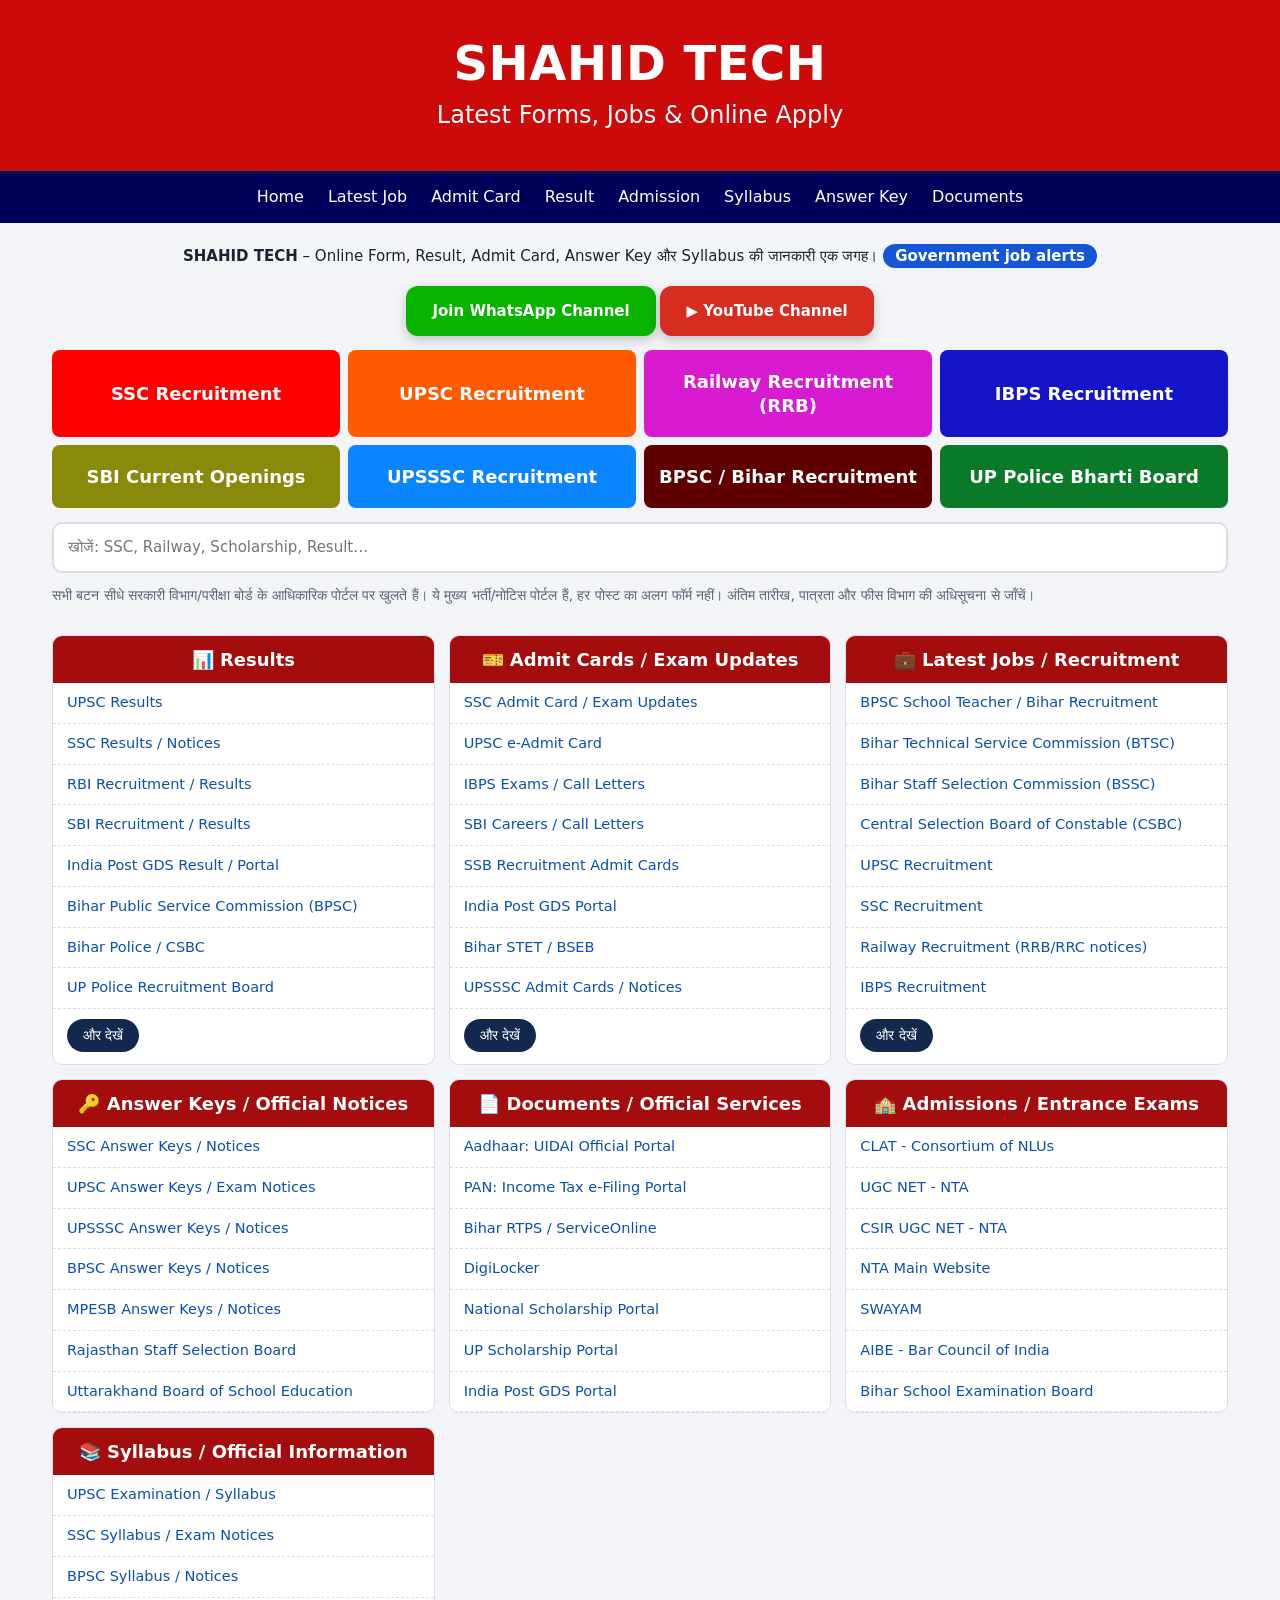
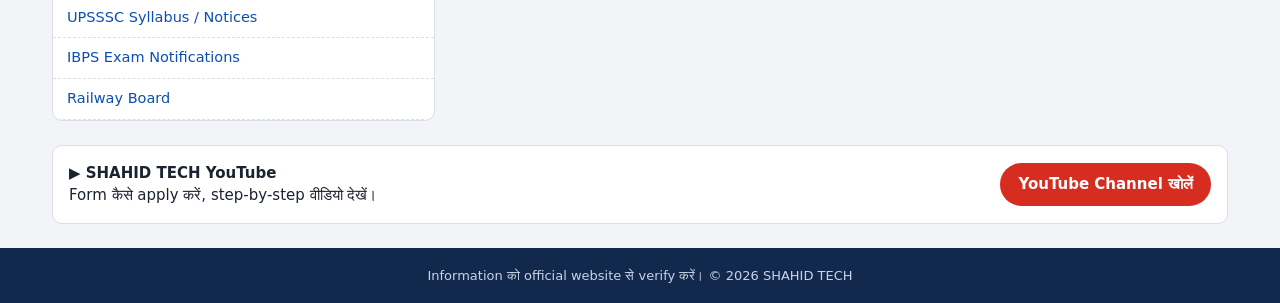
<file: index.html>
<!DOCTYPE html>
<html lang="hi">
<head>
<meta charset="utf-8">
<meta name="viewport" content="width=device-width,initial-scale=1,viewport-fit=cover">
<title>SHAHID TECH | Latest Forms, Jobs & Online Apply</title>
<meta name="description" content="SHAHID TECH पर Latest Forms, Government Jobs, Scholarship, Yojana, Admit Card और Results की जानकारी पाएं।">
<style>
:root{--bg:#f2f4f8;--card:#fff;--ink:#1b2230;--mute:#5b6577;--line:#d9dee8;--brand:#12294d;--accent:#e8a317;--link:#0b4fb3}
*{box-sizing:border-box}
:root{padding-top:env(safe-area-inset-top,0px);padding-bottom:env(safe-area-inset-bottom,0px)}
html{scroll-padding-top:calc(60px + env(safe-area-inset-top,0px))}
html{scroll-behavior:smooth;scroll-padding-top:60px}
body{margin:0;background:var(--bg);color:var(--ink);font:15px/1.5 "Noto Sans Devanagari","Mukta",system-ui,-apple-system,"Segoe UI",sans-serif}
a{color:var(--link);text-decoration:none}
a:hover{text-decoration:underline}
a:focus-visible,input:focus-visible,button:focus-visible{outline:3px solid var(--accent);outline-offset:2px}
.top{background:#cc0a0a;color:#fff;text-align:center;padding:36px 12px 38px}
.top h1{margin:0;font-size:clamp(30px,7vw,48px);font-weight:600;letter-spacing:.5px;line-height:1.15}
.top p{margin:6px 0 0;font-size:clamp(16px,3.5vw,24px)}
nav.menu{background:#00005c;display:flex;justify-content:center;overflow-x:auto;scrollbar-width:none;position:sticky;top:env(safe-area-inset-top,0px);z-index:5}
nav.menu a{color:#fff;padding:14px 12px;white-space:nowrap;font-size:16px}
nav.menu a:hover{background:#ffffff26;text-decoration:none}
.hero{text-align:center}
.tag{margin:6px 0 12px;font-size:15px}
.pill{background:#1456d6;color:#fff;border-radius:999px;padding:3px 12px;font-weight:700;white-space:nowrap}
.pill:hover{text-decoration:none;opacity:.9}
.green{display:inline-block;background:#08b400;color:#fff;padding:14px 26px;border-radius:12px;font-weight:600;box-shadow:0 4px 12px #0003;margin:6px 0 14px}
.green:hover{text-decoration:none;opacity:.92}
.note{margin:0 0 14px;color:var(--mute);font-size:13.5px;text-align:left}
.tiles{display:grid;grid-template-columns:repeat(4,1fr);gap:8px;margin-bottom:14px}
.tiles a{color:#fff;font-weight:700;font-size:clamp(14px,2.2vw,18px);line-height:1.3;padding:20px 8px;border-radius:8px;display:flex;align-items:center;justify-content:center;text-align:center}
.tiles a:hover{text-decoration:none;filter:brightness(1.1)}
@media (max-width:600px){.tiles{grid-template-columns:repeat(2,1fr)}nav.menu{justify-content:flex-start}}
.hero{max-width:1200px;margin:auto;padding:16px 12px 8px}
.search{display:flex;gap:8px}
.search input{flex:1;font:inherit;padding:12px 14px;border:2px solid var(--line);border-radius:10px;background:#fff}
.search input:focus{border-color:var(--brand)}
main{max-width:1200px;margin:auto;padding:8px 12px 24px}
#grid{display:grid;grid-template-columns:repeat(3,1fr);gap:14px}
@media (max-width:900px){#grid{grid-template-columns:repeat(2,1fr)}}
@media (max-width:600px){#grid{grid-template-columns:1fr}}
section{background:var(--card);border:1px solid var(--line);border-radius:10px;overflow:hidden;display:flex;flex-direction:column}
section h2{margin:0;padding:10px 14px;color:#fff;font-size:18px;text-align:center}
ul{list-style:none;margin:0;padding:0;flex:1}
li{border-bottom:1px dashed var(--line)}
li a{display:block;padding:9px 14px;font-size:14.5px}
li a:hover{background:#f3f7ff}
.new{background:#d62d20;color:#fff;font-size:11px;padding:1px 6px;border-radius:4px;margin-left:6px;vertical-align:middle}
.more{margin:10px 14px 12px;align-self:flex-start;font:inherit;font-size:14px;background:var(--brand);color:#fff;border:0;border-radius:999px;padding:6px 16px;cursor:pointer}
.empty{display:none;text-align:center;padding:30px;color:var(--mute)}
.yt{max-width:1200px;margin:0 auto 24px;padding:0 12px}
.yt div{background:var(--card);border:1px solid var(--line);border-radius:10px;padding:16px;display:flex;flex-wrap:wrap;gap:12px;align-items:center;justify-content:space-between}
.btn{background:#d62d20;color:#fff;padding:10px 18px;border-radius:999px;font-weight:700}
.btn:hover{text-decoration:none;opacity:.92}
footer{background:var(--brand);color:#c9d3e6;text-align:center;padding:18px 12px;font-size:13px}
footer a{color:#fff}
@media (prefers-reduced-motion:reduce){html{scroll-behavior:auto}}
</style>
</head>
<body id="top">
<header class="top"><h1>SHAHID TECH</h1><p>Latest Forms, Jobs &amp; Online Apply</p></header>
<nav class="menu" id="nav"><a href="#top">Home</a><a href="#jobs">Latest Job</a><a href="#admit">Admit Card</a><a href="#results">Result</a><a href="#admission">Admission</a><a href="#syllabus">Syllabus</a><a href="#answer">Answer Key</a><a href="#docs">Documents</a></nav>

<div class="hero">
<p class="tag"><b>SHAHID TECH</b> – Online Form, Result, Admit Card, Answer Key और Syllabus की जानकारी एक जगह। <a class="pill" href="#jobs">Government job alerts</a></p>
<a class="green" href="https://whatsapp.com/channel/0029VbBQsKf0waju36r2K60p" target="_blank" rel="noopener">Join WhatsApp Channel</a> <a class="green" style="background:#d62d20" href="https://youtube.com/@shahidtech-h2n?si=2taPfA9scJ4U2Pff" target="_blank" rel="noopener">▶️ YouTube Channel</a>
<div class="tiles"><a href="https://ssc.gov.in/" style="background:#ff0000" target="_blank" rel="noopener">SSC Recruitment</a><a href="https://upsc.gov.in/" style="background:#ff5a00" target="_blank" rel="noopener">UPSC Recruitment</a><a href="https://indianrailways.gov.in/railwayboard/" style="background:#d81bd0" target="_blank" rel="noopener">Railway Recruitment (RRB)</a><a href="https://www.ibps.in/" style="background:#1414c8" target="_blank" rel="noopener">IBPS Recruitment</a><a href="https://sbi.bank.in/web/careers/current-openings" style="background:#8a8a0a" target="_blank" rel="noopener">SBI Current Openings</a><a href="https://upsssc.gov.in/" style="background:#0a84ff" target="_blank" rel="noopener">UPSSSC Recruitment</a><a href="https://bpsc.bihar.gov.in/" style="background:#5e0000" target="_blank" rel="noopener">BPSC / Bihar Recruitment</a><a href="https://uppbpb.gov.in/" style="background:#0a7a28" target="_blank" rel="noopener">UP Police Bharti Board</a></div>
<div class="search"><input id="q" type="search" placeholder="खोजें: SSC, Railway, Scholarship, Result…" aria-label="खोजें"></div>
<p class="note" style="margin-top:12px">सभी बटन सीधे सरकारी विभाग/परीक्षा बोर्ड के आधिकारिक पोर्टल पर खुलते हैं। ये मुख्य भर्ती/नोटिस पोर्टल हैं, हर पोस्ट का अलग फॉर्म नहीं। अंतिम तारीख, पात्रता और फीस विभाग की अधिसूचना से जाँचें।</p>
</div>

<main>
<div id="grid"></div>
<p class="empty" id="empty">कुछ नहीं मिला। दूसरा शब्द खोजकर देखें।</p>
</main>

<div class="yt"><div>
<span><b>▶️ SHAHID TECH YouTube</b><br>Form कैसे apply करें, step-by-step वीडियो देखें।</span>
<a class="btn" href="https://youtube.com/@shahidtech-h2n?si=2taPfA9scJ4U2Pff" target="_blank" rel="noopener">YouTube Channel खोलें</a>
</div></div>

<footer>Information को official website से verify करें। © 2026 SHAHID TECH</footer>

<script>
/* ===== यहाँ अपनी पोस्ट जोड़ें =====
   हर पोस्ट: ["टाइटल", "लिंक", true]  (true = "नया" बैज, ज़रूरी नहीं)
   नई पोस्ट सबसे ऊपर डालें। नीचे के लिंक Official साइट के हैं, इन्हें असली पोस्ट के लिंक से बदलें। */
const DATA = [
 {
  "id": "results",
  "h": "📊 Results",
  "p": [
   [
    "UPSC Results",
    "https://upsc.gov.in/examinations/results"
   ],
   [
    "SSC Results / Notices",
    "https://ssc.gov.in/"
   ],
   [
    "RBI Recruitment / Results",
    "https://opportunities.rbi.org.in/Scripts/Vacancies.aspx"
   ],
   [
    "SBI Recruitment / Results",
    "https://sbi.bank.in/web/careers/current-openings"
   ],
   [
    "India Post GDS Result / Portal",
    "https://www.indiapost.gov.in/gdsonlineengagement"
   ],
   [
    "Bihar Public Service Commission (BPSC)",
    "https://bpsc.bihar.gov.in/"
   ],
   [
    "Bihar Police / CSBC",
    "https://csbc.bihar.gov.in/"
   ],
   [
    "UP Police Recruitment Board",
    "https://uppbpb.gov.in/"
   ],
   [
    "DSSSB Results / Notices",
    "https://dsssb.delhi.gov.in/"
   ],
   [
    "HPSC Results / Notices",
    "https://hpsc.gov.in/"
   ],
   [
    "UPSSSC Results / Notices",
    "https://upsssc.gov.in/"
   ]
  ]
 },
 {
  "id": "admit",
  "h": "🎫 Admit Cards / Exam Updates",
  "p": [
   [
    "SSC Admit Card / Exam Updates",
    "https://ssc.gov.in/"
   ],
   [
    "UPSC e-Admit Card",
    "https://upsconline.nic.in/"
   ],
   [
    "IBPS Exams / Call Letters",
    "https://www.ibps.in/"
   ],
   [
    "SBI Careers / Call Letters",
    "https://sbi.bank.in/web/careers/current-openings"
   ],
   [
    "SSB Recruitment Admit Cards",
    "https://www.recruitment.ssb.gov.in/AdmitCardUrl"
   ],
   [
    "India Post GDS Portal",
    "https://www.indiapost.gov.in/gdsonlineengagement"
   ],
   [
    "Bihar STET / BSEB",
    "https://secondary.biharboardonline.com/"
   ],
   [
    "UPSSSC Admit Cards / Notices",
    "https://upsssc.gov.in/"
   ],
   [
    "MPPSC Admit Cards / Notices",
    "https://mppsc.mp.gov.in/"
   ],
   [
    "ISRO Careers / Recruitment",
    "https://www.isro.gov.in/Careers.html"
   ],
   [
    "Railway Recruitment Board (Indian Railways)",
    "https://indianrailways.gov.in/railwayboard/"
   ]
  ]
 },
 {
  "id": "jobs",
  "h": "💼 Latest Jobs / Recruitment",
  "p": [
   [
    "BPSC School Teacher / Bihar Recruitment",
    "https://bpsc.bihar.gov.in/"
   ],
   [
    "Bihar Technical Service Commission (BTSC)",
    "https://btsc.bihar.gov.in/"
   ],
   [
    "Bihar Staff Selection Commission (BSSC)",
    "https://bssc.bihar.gov.in/"
   ],
   [
    "Central Selection Board of Constable (CSBC)",
    "https://csbc.bihar.gov.in/"
   ],
   [
    "UPSC Recruitment",
    "https://upsc.gov.in/"
   ],
   [
    "SSC Recruitment",
    "https://ssc.gov.in/"
   ],
   [
    "Railway Recruitment (RRB/RRC notices)",
    "https://indianrailways.gov.in/railwayboard/"
   ],
   [
    "IBPS Recruitment",
    "https://www.ibps.in/"
   ],
   [
    "SBI Current Openings",
    "https://sbi.bank.in/web/careers/current-openings"
   ],
   [
    "RBI Vacancies",
    "https://opportunities.rbi.org.in/Scripts/Vacancies.aspx"
   ],
   [
    "UPSSSC Recruitment",
    "https://upsssc.gov.in/"
   ],
   [
    "Haryana Public Service Commission",
    "https://hpsc.gov.in/"
   ],
   [
    "Rajasthan Staff Selection Board",
    "https://rssb.rajasthan.gov.in/"
   ],
   [
    "UKSSSC Recruitment",
    "https://sssc.uk.gov.in/"
   ],
   [
    "DSSSB Recruitment",
    "https://dsssb.delhi.gov.in/"
   ],
   [
    "BHEL Careers",
    "https://careers.bhel.in/"
   ],
   [
    "ISRO Careers",
    "https://www.isro.gov.in/Careers.html"
   ],
   [
    "Assam Rifles Recruitment",
    "https://assamrifles.gov.in/"
   ],
   [
    "Supreme Court of India Recruitment / Notices",
    "https://www.sci.gov.in/"
   ],
   [
    "National Career Service - Government Job Vacancies",
    "https://www.ncs.gov.in/pages/govt-job-vacancies.aspx"
   ]
  ]
 },
 {
  "id": "answer",
  "h": "🔑 Answer Keys / Official Notices",
  "p": [
   [
    "SSC Answer Keys / Notices",
    "https://ssc.gov.in/"
   ],
   [
    "UPSC Answer Keys / Exam Notices",
    "https://upsc.gov.in/"
   ],
   [
    "UPSSSC Answer Keys / Notices",
    "https://upsssc.gov.in/"
   ],
   [
    "BPSC Answer Keys / Notices",
    "https://bpsc.bihar.gov.in/"
   ],
   [
    "MPESB Answer Keys / Notices",
    "https://esb.mp.gov.in/"
   ],
   [
    "Rajasthan Staff Selection Board",
    "https://rssb.rajasthan.gov.in/"
   ],
   [
    "Uttarakhand Board of School Education",
    "https://ubse.uk.gov.in/"
   ]
  ]
 },
 {
  "id": "docs",
  "h": "📄 Documents / Official Services",
  "p": [
   [
    "Aadhaar: UIDAI Official Portal",
    "https://uidai.gov.in/"
   ],
   [
    "PAN: Income Tax e-Filing Portal",
    "https://www.incometax.gov.in/iec/foportal/"
   ],
   [
    "Bihar RTPS / ServiceOnline",
    "https://serviceonline.bihar.gov.in/"
   ],
   [
    "DigiLocker",
    "https://www.digilocker.gov.in/"
   ],
   [
    "National Scholarship Portal",
    "https://scholarships.gov.in/"
   ],
   [
    "UP Scholarship Portal",
    "https://scholarship.up.gov.in/"
   ],
   [
    "India Post GDS Portal",
    "https://www.indiapost.gov.in/gdsonlineengagement"
   ]
  ]
 },
 {
  "id": "admission",
  "h": "🏫 Admissions / Entrance Exams",
  "p": [
   [
    "CLAT - Consortium of NLUs",
    "https://consortiumofnlus.ac.in/"
   ],
   [
    "UGC NET - NTA",
    "https://ugcnet.nta.ac.in/"
   ],
   [
    "CSIR UGC NET - NTA",
    "https://csirnet.nta.ac.in/"
   ],
   [
    "NTA Main Website",
    "https://nta.ac.in/"
   ],
   [
    "SWAYAM",
    "https://swayam.gov.in/"
   ],
   [
    "AIBE - Bar Council of India",
    "https://www.allindiabarexamination.com/"
   ],
   [
    "Bihar School Examination Board",
    "https://biharboardonline.bihar.gov.in/"
   ]
  ]
 },
 {
  "id": "syllabus",
  "h": "📚 Syllabus / Official Information",
  "p": [
   [
    "UPSC Examination / Syllabus",
    "https://upsc.gov.in/"
   ],
   [
    "SSC Syllabus / Exam Notices",
    "https://ssc.gov.in/"
   ],
   [
    "BPSC Syllabus / Notices",
    "https://bpsc.bihar.gov.in/"
   ],
   [
    "UPSSSC Syllabus / Notices",
    "https://upsssc.gov.in/"
   ],
   [
    "IBPS Exam Notifications",
    "https://www.ibps.in/"
   ],
   [
    "Railway Board",
    "https://indianrailways.gov.in/railwayboard/"
   ]
  ]
 }
];
const LIMIT = 8;
const ORDER = ["results","admit","jobs","answer","docs","admission","syllabus"];
DATA.sort((a,b)=>ORDER.indexOf(a.id)-ORDER.indexOf(b.id));
const RED = "#a30d0d";
const $ = s => document.querySelector(s);
const grid = $("#grid");

DATA.forEach(s => {
  const sec = document.createElement("section");
  sec.id = s.id;
  sec.innerHTML = '<h2 style="background:' + RED + '">' + s.h + '</h2><ul></ul>';
  const ul = sec.querySelector("ul");
  s.p.forEach((p, i) => {
    const li = document.createElement("li");
    if (i >= LIMIT) li.hidden = true, li.dataset.extra = "1";
    const a = document.createElement("a");
    a.href = p[1]; a.target = "_blank"; a.rel = "noopener";
    a.textContent = p[0];
    if (p[2]) { const n = document.createElement("span"); n.className = "new"; n.textContent = "नया"; a.append(n); }
    li.append(a); ul.append(li);
  });
  if (s.p.length > LIMIT) {
    const b = document.createElement("button");
    b.className = "more"; b.textContent = "और देखें";
    b.onclick = () => {
      const open = b.dataset.open !== "1";
      ul.querySelectorAll("[data-extra]").forEach(li => li.hidden = !open);
      b.dataset.open = open ? "1" : "0";
      b.textContent = open ? "कम दिखाएं" : "और देखें";
    };
    sec.append(b);
  }
  grid.append(sec);
});

$("#q").addEventListener("input", e => {
  const q = e.target.value.trim().toLowerCase();
  let total = 0;
  grid.querySelectorAll("section").forEach(sec => {
    let n = 0;
    sec.querySelectorAll("li").forEach(li => {
      const hit = !q || li.textContent.toLowerCase().includes(q);
      li.hidden = !hit || (!q && li.dataset.extra && sec.querySelector(".more")?.dataset.open !== "1");
      if (hit) n++;
    });
    sec.style.display = n ? "" : "none";
    const m = sec.querySelector(".more"); if (m) m.hidden = !!q;
    total += n;
  });
  $("#empty").style.display = total ? "none" : "block";
});
</script>
</body>
</html>
</file>
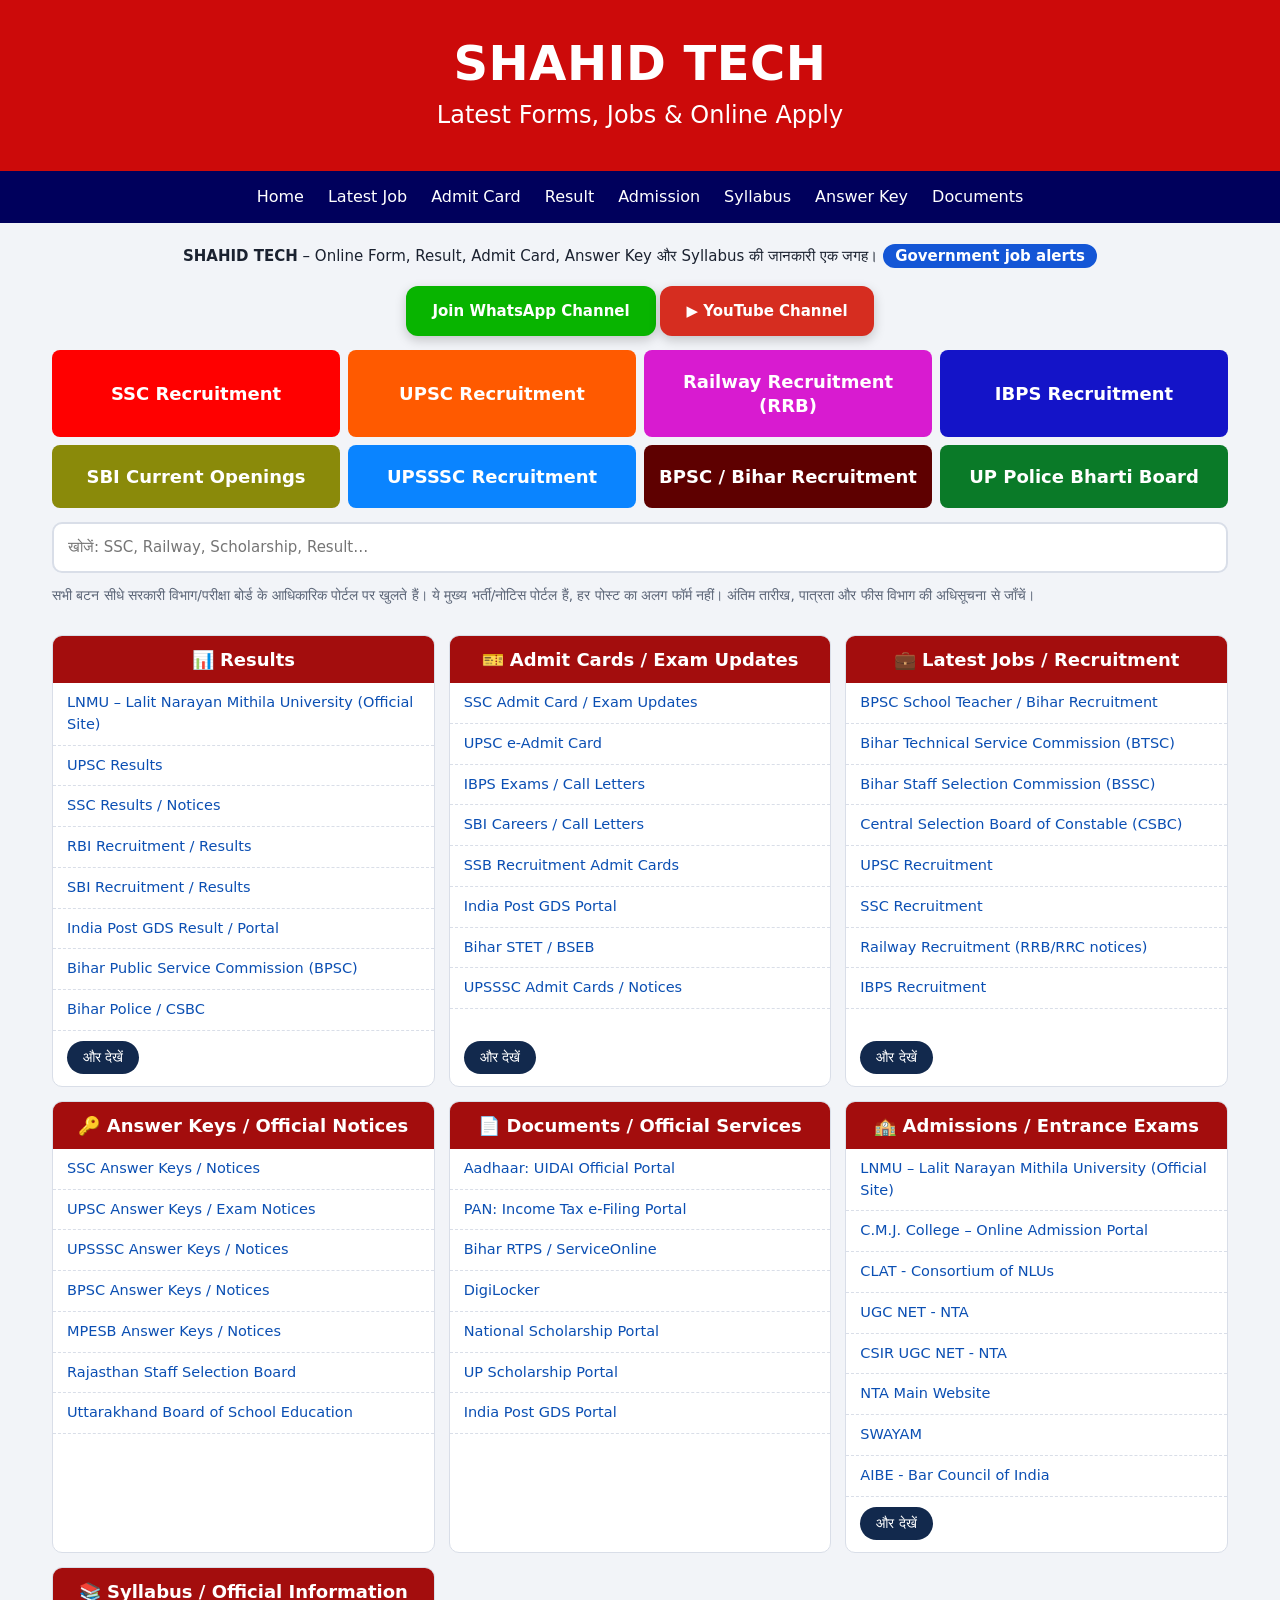
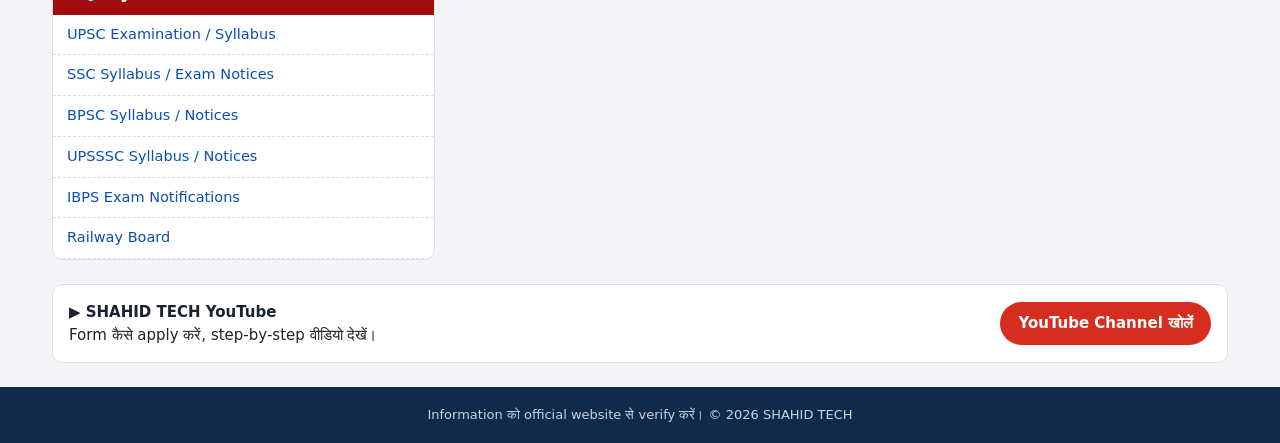
<file: index-2.html>
<!DOCTYPE html>
<html lang="hi">
<head>
<meta charset="utf-8">
<meta name="viewport" content="width=device-width,initial-scale=1,viewport-fit=cover">
<title>SHAHID TECH | Latest Forms, Jobs & Online Apply</title>
<meta name="description" content="SHAHID TECH पर Latest Forms, Government Jobs, Scholarship, Yojana, Admit Card और Results की जानकारी पाएं।">
<style>
:root{--bg:#f2f4f8;--card:#fff;--ink:#1b2230;--mute:#5b6577;--line:#d9dee8;--brand:#12294d;--accent:#e8a317;--link:#0b4fb3}
*{box-sizing:border-box}
:root{padding-top:env(safe-area-inset-top,0px);padding-bottom:env(safe-area-inset-bottom,0px)}
html{scroll-padding-top:calc(60px + env(safe-area-inset-top,0px))}
html{scroll-behavior:smooth;scroll-padding-top:60px}
body{margin:0;background:var(--bg);color:var(--ink);font:15px/1.5 "Noto Sans Devanagari","Mukta",system-ui,-apple-system,"Segoe UI",sans-serif}
a{color:var(--link);text-decoration:none}
a:hover{text-decoration:underline}
a:focus-visible,input:focus-visible,button:focus-visible{outline:3px solid var(--accent);outline-offset:2px}
.top{background:#cc0a0a;color:#fff;text-align:center;padding:36px 12px 38px}
.top h1{margin:0;font-size:clamp(30px,7vw,48px);font-weight:600;letter-spacing:.5px;line-height:1.15}
.top p{margin:6px 0 0;font-size:clamp(16px,3.5vw,24px)}
nav.menu{background:#00005c;display:flex;justify-content:center;overflow-x:auto;scrollbar-width:none;position:sticky;top:env(safe-area-inset-top,0px);z-index:5}
nav.menu a{color:#fff;padding:14px 12px;white-space:nowrap;font-size:16px}
nav.menu a:hover{background:#ffffff26;text-decoration:none}
.hero{text-align:center}
.tag{margin:6px 0 12px;font-size:15px}
.pill{background:#1456d6;color:#fff;border-radius:999px;padding:3px 12px;font-weight:700;white-space:nowrap}
.pill:hover{text-decoration:none;opacity:.9}
.green{display:inline-block;background:#08b400;color:#fff;padding:14px 26px;border-radius:12px;font-weight:600;box-shadow:0 4px 12px #0003;margin:6px 0 14px}
.green:hover{text-decoration:none;opacity:.92}
.note{margin:0 0 14px;color:var(--mute);font-size:13.5px;text-align:left}
.tiles{display:grid;grid-template-columns:repeat(4,1fr);gap:8px;margin-bottom:14px}
.tiles a{color:#fff;font-weight:700;font-size:clamp(14px,2.2vw,18px);line-height:1.3;padding:20px 8px;border-radius:8px;display:flex;align-items:center;justify-content:center;text-align:center}
.tiles a:hover{text-decoration:none;filter:brightness(1.1)}
@media (max-width:600px){.tiles{grid-template-columns:repeat(2,1fr)}nav.menu{justify-content:flex-start}}
.hero{max-width:1200px;margin:auto;padding:16px 12px 8px}
.search{display:flex;gap:8px}
.search input{flex:1;font:inherit;padding:12px 14px;border:2px solid var(--line);border-radius:10px;background:#fff}
.search input:focus{border-color:var(--brand)}
main{max-width:1200px;margin:auto;padding:8px 12px 24px}
#grid{display:grid;grid-template-columns:repeat(3,1fr);gap:14px}
@media (max-width:900px){#grid{grid-template-columns:repeat(2,1fr)}}
@media (max-width:600px){#grid{grid-template-columns:1fr}}
section{background:var(--card);border:1px solid var(--line);border-radius:10px;overflow:hidden;display:flex;flex-direction:column}
section h2{margin:0;padding:10px 14px;color:#fff;font-size:18px;text-align:center}
ul{list-style:none;margin:0;padding:0;flex:1}
li{border-bottom:1px dashed var(--line)}
li a{display:block;padding:9px 14px;font-size:14.5px}
li a:hover{background:#f3f7ff}
.new{background:#d62d20;color:#fff;font-size:11px;padding:1px 6px;border-radius:4px;margin-left:6px;vertical-align:middle}
.more{margin:10px 14px 12px;align-self:flex-start;font:inherit;font-size:14px;background:var(--brand);color:#fff;border:0;border-radius:999px;padding:6px 16px;cursor:pointer}
.empty{display:none;text-align:center;padding:30px;color:var(--mute)}
.yt{max-width:1200px;margin:0 auto 24px;padding:0 12px}
.yt div{background:var(--card);border:1px solid var(--line);border-radius:10px;padding:16px;display:flex;flex-wrap:wrap;gap:12px;align-items:center;justify-content:space-between}
.btn{background:#d62d20;color:#fff;padding:10px 18px;border-radius:999px;font-weight:700}
.btn:hover{text-decoration:none;opacity:.92}
footer{background:var(--brand);color:#c9d3e6;text-align:center;padding:18px 12px;font-size:13px}
footer a{color:#fff}
@media (prefers-reduced-motion:reduce){html{scroll-behavior:auto}}
</style>
</head>
<body id="top">
<header class="top"><h1>SHAHID TECH</h1><p>Latest Forms, Jobs &amp; Online Apply</p></header>
<nav class="menu" id="nav"><a href="#top">Home</a><a href="#jobs">Latest Job</a><a href="#admit">Admit Card</a><a href="#results">Result</a><a href="#admission">Admission</a><a href="#syllabus">Syllabus</a><a href="#answer">Answer Key</a><a href="#docs">Documents</a></nav>

<div class="hero">
<p class="tag"><b>SHAHID TECH</b> – Online Form, Result, Admit Card, Answer Key और Syllabus की जानकारी एक जगह। <a class="pill" href="#jobs">Government job alerts</a></p>
<a class="green" href="https://whatsapp.com/channel/0029VbBQsKf0waju36r2K60p" target="_blank" rel="noopener">Join WhatsApp Channel</a> <a class="green" style="background:#d62d20" href="https://youtube.com/@shahidtech-h2n?si=2taPfA9scJ4U2Pff" target="_blank" rel="noopener">▶️ YouTube Channel</a>
<div class="tiles"><a href="https://ssc.gov.in/" style="background:#ff0000" target="_blank" rel="noopener">SSC Recruitment</a><a href="https://upsc.gov.in/" style="background:#ff5a00" target="_blank" rel="noopener">UPSC Recruitment</a><a href="https://indianrailways.gov.in/railwayboard/" style="background:#d81bd0" target="_blank" rel="noopener">Railway Recruitment (RRB)</a><a href="https://www.ibps.in/" style="background:#1414c8" target="_blank" rel="noopener">IBPS Recruitment</a><a href="https://sbi.bank.in/web/careers/current-openings" style="background:#8a8a0a" target="_blank" rel="noopener">SBI Current Openings</a><a href="https://upsssc.gov.in/" style="background:#0a84ff" target="_blank" rel="noopener">UPSSSC Recruitment</a><a href="https://bpsc.bihar.gov.in/" style="background:#5e0000" target="_blank" rel="noopener">BPSC / Bihar Recruitment</a><a href="https://uppbpb.gov.in/" style="background:#0a7a28" target="_blank" rel="noopener">UP Police Bharti Board</a></div>
<div class="search"><input id="q" type="search" placeholder="खोजें: SSC, Railway, Scholarship, Result…" aria-label="खोजें"></div>
<p class="note" style="margin-top:12px">सभी बटन सीधे सरकारी विभाग/परीक्षा बोर्ड के आधिकारिक पोर्टल पर खुलते हैं। ये मुख्य भर्ती/नोटिस पोर्टल हैं, हर पोस्ट का अलग फॉर्म नहीं। अंतिम तारीख, पात्रता और फीस विभाग की अधिसूचना से जाँचें।</p>
</div>

<main>
<div id="grid"></div>
<p class="empty" id="empty">कुछ नहीं मिला। दूसरा शब्द खोजकर देखें।</p>
</main>

<div class="yt"><div>
<span><b>▶️ SHAHID TECH YouTube</b><br>Form कैसे apply करें, step-by-step वीडियो देखें।</span>
<a class="btn" href="https://youtube.com/@shahidtech-h2n?si=2taPfA9scJ4U2Pff" target="_blank" rel="noopener">YouTube Channel खोलें</a>
</div></div>

<footer>Information को official website से verify करें। © 2026 SHAHID TECH</footer>

<script>
/* ===== यहाँ अपनी पोस्ट जोड़ें =====
   हर पोस्ट: ["टाइटल", "लिंक", true]  (true = "नया" बैज, ज़रूरी नहीं)
   नई पोस्ट सबसे ऊपर डालें। नीचे के लिंक Official साइट के हैं, इन्हें असली पोस्ट के लिंक से बदलें। */
const DATA = [
 {
  "id": "results",
  "h": "📊 Results",
  "p": [
  [
   "LNMU – Lalit Narayan Mithila University (Official Site)",
   "https://www.lnmu.ac.in/"
  ],
   [
    "UPSC Results",
    "https://upsc.gov.in/examinations/results"
   ],
   [
    "SSC Results / Notices",
    "https://ssc.gov.in/"
   ],
   [
    "RBI Recruitment / Results",
    "https://opportunities.rbi.org.in/Scripts/Vacancies.aspx"
   ],
   [
    "SBI Recruitment / Results",
    "https://sbi.bank.in/web/careers/current-openings"
   ],
   [
    "India Post GDS Result / Portal",
    "https://www.indiapost.gov.in/gdsonlineengagement"
   ],
   [
    "Bihar Public Service Commission (BPSC)",
    "https://bpsc.bihar.gov.in/"
   ],
   [
    "Bihar Police / CSBC",
    "https://csbc.bihar.gov.in/"
   ],
   [
    "UP Police Recruitment Board",
    "https://uppbpb.gov.in/"
   ],
   [
    "DSSSB Results / Notices",
    "https://dsssb.delhi.gov.in/"
   ],
   [
    "HPSC Results / Notices",
    "https://hpsc.gov.in/"
   ],
   [
    "UPSSSC Results / Notices",
    "https://upsssc.gov.in/"
   ]
  ]
 },
 {
  "id": "admit",
  "h": "🎫 Admit Cards / Exam Updates",
  "p": [
   [
    "SSC Admit Card / Exam Updates",
    "https://ssc.gov.in/"
   ],
   [
    "UPSC e-Admit Card",
    "https://upsconline.nic.in/"
   ],
   [
    "IBPS Exams / Call Letters",
    "https://www.ibps.in/"
   ],
   [
    "SBI Careers / Call Letters",
    "https://sbi.bank.in/web/careers/current-openings"
   ],
   [
    "SSB Recruitment Admit Cards",
    "https://www.recruitment.ssb.gov.in/AdmitCardUrl"
   ],
   [
    "India Post GDS Portal",
    "https://www.indiapost.gov.in/gdsonlineengagement"
   ],
   [
    "Bihar STET / BSEB",
    "https://secondary.biharboardonline.com/"
   ],
   [
    "UPSSSC Admit Cards / Notices",
    "https://upsssc.gov.in/"
   ],
   [
    "MPPSC Admit Cards / Notices",
    "https://mppsc.mp.gov.in/"
   ],
   [
    "ISRO Careers / Recruitment",
    "https://www.isro.gov.in/Careers.html"
   ],
   [
    "Railway Recruitment Board (Indian Railways)",
    "https://indianrailways.gov.in/railwayboard/"
   ]
  ]
 },
 {
  "id": "jobs",
  "h": "💼 Latest Jobs / Recruitment",
  "p": [
   [
    "BPSC School Teacher / Bihar Recruitment",
    "https://bpsc.bihar.gov.in/"
   ],
   [
    "Bihar Technical Service Commission (BTSC)",
    "https://btsc.bihar.gov.in/"
   ],
   [
    "Bihar Staff Selection Commission (BSSC)",
    "https://bssc.bihar.gov.in/"
   ],
   [
    "Central Selection Board of Constable (CSBC)",
    "https://csbc.bihar.gov.in/"
   ],
   [
    "UPSC Recruitment",
    "https://upsc.gov.in/"
   ],
   [
    "SSC Recruitment",
    "https://ssc.gov.in/"
   ],
   [
    "Railway Recruitment (RRB/RRC notices)",
    "https://indianrailways.gov.in/railwayboard/"
   ],
   [
    "IBPS Recruitment",
    "https://www.ibps.in/"
   ],
   [
    "SBI Current Openings",
    "https://sbi.bank.in/web/careers/current-openings"
   ],
   [
    "RBI Vacancies",
    "https://opportunities.rbi.org.in/Scripts/Vacancies.aspx"
   ],
   [
    "UPSSSC Recruitment",
    "https://upsssc.gov.in/"
   ],
   [
    "Haryana Public Service Commission",
    "https://hpsc.gov.in/"
   ],
   [
    "Rajasthan Staff Selection Board",
    "https://rssb.rajasthan.gov.in/"
   ],
   [
    "UKSSSC Recruitment",
    "https://sssc.uk.gov.in/"
   ],
   [
    "DSSSB Recruitment",
    "https://dsssb.delhi.gov.in/"
   ],
   [
    "BHEL Careers",
    "https://careers.bhel.in/"
   ],
   [
    "ISRO Careers",
    "https://www.isro.gov.in/Careers.html"
   ],
   [
    "Assam Rifles Recruitment",
    "https://assamrifles.gov.in/"
   ],
   [
    "Supreme Court of India Recruitment / Notices",
    "https://www.sci.gov.in/"
   ],
   [
    "National Career Service - Government Job Vacancies",
    "https://www.ncs.gov.in/pages/govt-job-vacancies.aspx"
   ]
  ]
 },
 {
  "id": "answer",
  "h": "🔑 Answer Keys / Official Notices",
  "p": [
   [
    "SSC Answer Keys / Notices",
    "https://ssc.gov.in/"
   ],
   [
    "UPSC Answer Keys / Exam Notices",
    "https://upsc.gov.in/"
   ],
   [
    "UPSSSC Answer Keys / Notices",
    "https://upsssc.gov.in/"
   ],
   [
    "BPSC Answer Keys / Notices",
    "https://bpsc.bihar.gov.in/"
   ],
   [
    "MPESB Answer Keys / Notices",
    "https://esb.mp.gov.in/"
   ],
   [
    "Rajasthan Staff Selection Board",
    "https://rssb.rajasthan.gov.in/"
   ],
   [
    "Uttarakhand Board of School Education",
    "https://ubse.uk.gov.in/"
   ]
  ]
 },
 {
  "id": "docs",
  "h": "📄 Documents / Official Services",
  "p": [
   [
    "Aadhaar: UIDAI Official Portal",
    "https://uidai.gov.in/"
   ],
   [
    "PAN: Income Tax e-Filing Portal",
    "https://www.incometax.gov.in/iec/foportal/"
   ],
   [
    "Bihar RTPS / ServiceOnline",
    "https://serviceonline.bihar.gov.in/"
   ],
   [
    "DigiLocker",
    "https://www.digilocker.gov.in/"
   ],
   [
    "National Scholarship Portal",
    "https://scholarships.gov.in/"
   ],
   [
    "UP Scholarship Portal",
    "https://scholarship.up.gov.in/"
   ],
   [
    "India Post GDS Portal",
    "https://www.indiapost.gov.in/gdsonlineengagement"
   ]
  ]
 },
 {
  "id": "admission",
  "h": "🏫 Admissions / Entrance Exams",
  "p": [
  [
   "LNMU – Lalit Narayan Mithila University (Official Site)",
   "https://www.lnmu.ac.in/"
  ],
  [
   "C.M.J. College – Online Admission Portal",
   "https://admission.cmjcollege.ac.in/"
  ],
   [
    "CLAT - Consortium of NLUs",
    "https://consortiumofnlus.ac.in/"
   ],
   [
    "UGC NET - NTA",
    "https://ugcnet.nta.ac.in/"
   ],
   [
    "CSIR UGC NET - NTA",
    "https://csirnet.nta.ac.in/"
   ],
   [
    "NTA Main Website",
    "https://nta.ac.in/"
   ],
   [
    "SWAYAM",
    "https://swayam.gov.in/"
   ],
   [
    "AIBE - Bar Council of India",
    "https://www.allindiabarexamination.com/"
   ],
   [
    "Bihar School Examination Board",
    "https://biharboardonline.bihar.gov.in/"
   ]
  ]
 },
 {
  "id": "syllabus",
  "h": "📚 Syllabus / Official Information",
  "p": [
   [
    "UPSC Examination / Syllabus",
    "https://upsc.gov.in/"
   ],
   [
    "SSC Syllabus / Exam Notices",
    "https://ssc.gov.in/"
   ],
   [
    "BPSC Syllabus / Notices",
    "https://bpsc.bihar.gov.in/"
   ],
   [
    "UPSSSC Syllabus / Notices",
    "https://upsssc.gov.in/"
   ],
   [
    "IBPS Exam Notifications",
    "https://www.ibps.in/"
   ],
   [
    "Railway Board",
    "https://indianrailways.gov.in/railwayboard/"
   ]
  ]
 }
];
const LIMIT = 8;
const ORDER = ["results","admit","jobs","answer","docs","admission","syllabus"];
DATA.sort((a,b)=>ORDER.indexOf(a.id)-ORDER.indexOf(b.id));
const RED = "#a30d0d";
const $ = s => document.querySelector(s);
const grid = $("#grid");

DATA.forEach(s => {
  const sec = document.createElement("section");
  sec.id = s.id;
  sec.innerHTML = '<h2 style="background:' + RED + '">' + s.h + '</h2><ul></ul>';
  const ul = sec.querySelector("ul");
  s.p.forEach((p, i) => {
    const li = document.createElement("li");
    if (i >= LIMIT) li.hidden = true, li.dataset.extra = "1";
    const a = document.createElement("a");
    a.href = p[1]; a.target = "_blank"; a.rel = "noopener";
    a.textContent = p[0];
    if (p[2]) { const n = document.createElement("span"); n.className = "new"; n.textContent = "नया"; a.append(n); }
    li.append(a); ul.append(li);
  });
  if (s.p.length > LIMIT) {
    const b = document.createElement("button");
    b.className = "more"; b.textContent = "और देखें";
    b.onclick = () => {
      const open = b.dataset.open !== "1";
      ul.querySelectorAll("[data-extra]").forEach(li => li.hidden = !open);
      b.dataset.open = open ? "1" : "0";
      b.textContent = open ? "कम दिखाएं" : "और देखें";
    };
    sec.append(b);
  }
  grid.append(sec);
});

$("#q").addEventListener("input", e => {
  const q = e.target.value.trim().toLowerCase();
  let total = 0;
  grid.querySelectorAll("section").forEach(sec => {
    let n = 0;
    sec.querySelectorAll("li").forEach(li => {
      const hit = !q || li.textContent.toLowerCase().includes(q);
      li.hidden = !hit || (!q && li.dataset.extra && sec.querySelector(".more")?.dataset.open !== "1");
      if (hit) n++;
    });
    sec.style.display = n ? "" : "none";
    const m = sec.querySelector(".more"); if (m) m.hidden = !!q;
    total += n;
  });
  $("#empty").style.display = total ? "none" : "block";
});
</script>
</body>
</html>
</file>
